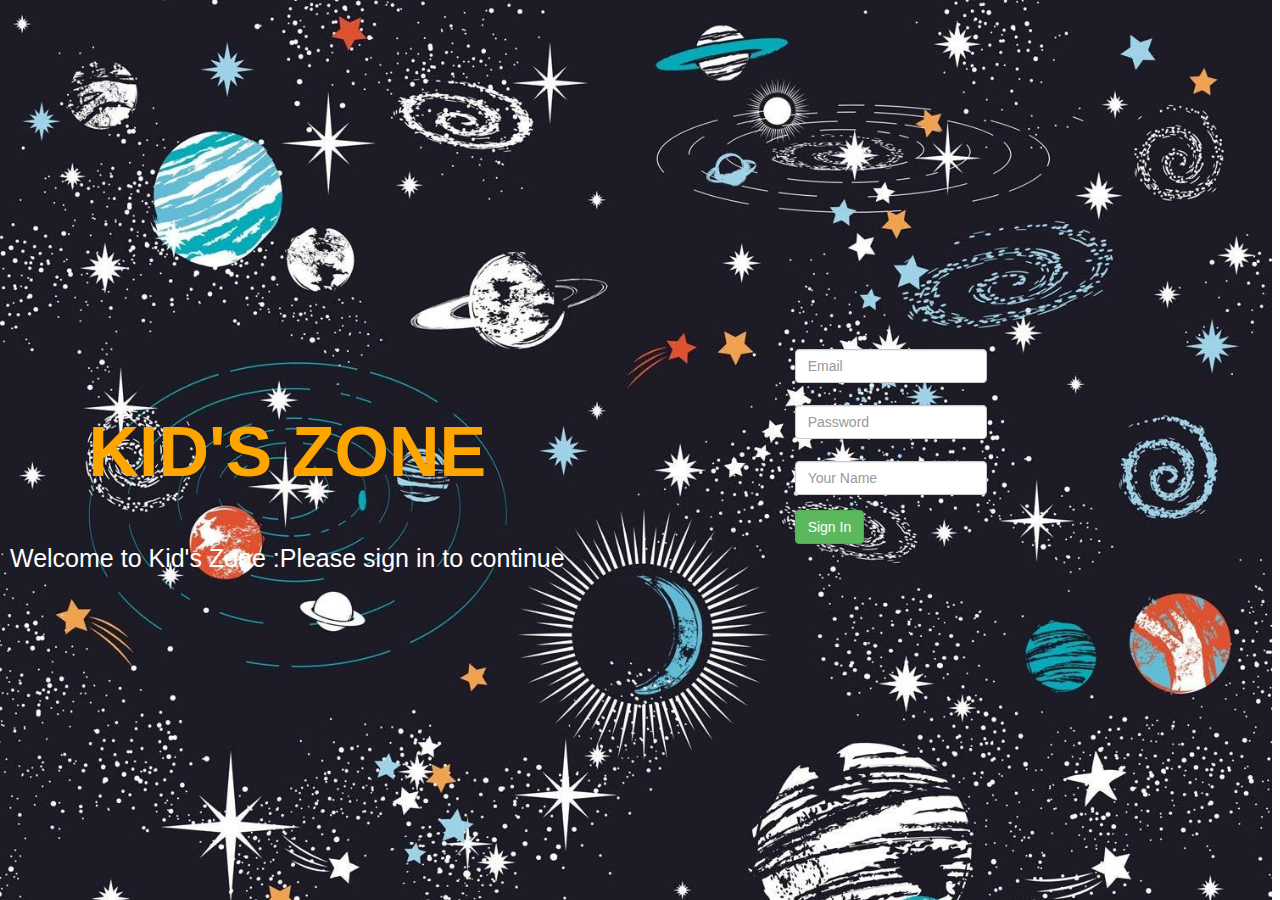
<file: index.html>
<!DOCTYPE html>
<html lang="en">
<head>
    <meta charset="UTF-8">
    <meta http-equiv="X-UA-Compatible" content="IE=edge">
    <meta name="viewport" content="width=device-width, initial-scale=1.0">
    <title>SIGN UP</title>

    <link href="https://fonts.googleapis.com/css?family=Poppins:300,400,500,600,700,800,900" rel="stylesheet">
		
    <link rel="stylesheet" href="https://stackpath.bootstrapcdn.com/font-awesome/4.7.0/css/font-awesome.min.css">
    <link rel="stylesheet" href="./css/css/style.css ">
<!-- new ends -->

<link href="css/bootstrap.css" rel="stylesheet">

<!-- Custom styles for this template -->
<link href="#" rel="stylesheet">
<link rel="stylesheet" href="./css/elusive-webfont.css">
<link href="css/animate.css" rel="stylesheet">

<link href='http://fonts.googleapis.com/css?family=Open+Sans:300,400,700,300italic,400italic' rel='stylesheet' type='text/css'>

<script src="js/jquery.min.js"></script>
<script type="text/javascript" src="js/modernizr.custom.js"></script>


</head>
<body class="log">
    
              
  <div class="child">
    <h1>KID'S ZONE</h1>
    <p>
      Welcome to Kid's Zone :Please sign in to continue
    </p>
  </div>



     <section class="lala">
    <form class="form-horizontal" role="form">
        <div class="form-group">
          <label for="inputEmail1" class="col-md-4 control-label"></label>
          <div class="col-md-10">
            <input type="email" class="form-control" id="inputEmail1" placeholder="Email">
          </div>
        </div>
        <div class="form-group">
            <label for="inputEmail1" class="col-md-4 control-label"></label>
            <div class="col-md-10">
              <input type="email" class="form-control" id="password" placeholder="Password">
            </div>
          </div>
        <div class="form-group">
          <label for="text1" class="col-md-4 control-label"></label>
          <div class="col-md-10">
            <input type="text" class="form-control" id="text1" placeholder="Your Name">
          </div>
        </div>
        <div class="form-group">
          <div class="col-md-10">
            <button type="submit" class="btn btn-success"><a href="login.html">Sign In</a></button>
          </div>
        </div>
     </form><!-- form -->
     </section>





      <!-- java -->
      <script type="text/javascript" src="js/bootstrap.js"></script>
      <script type="text/javascript" src="js/plugins.js"></script>
      <script type="text/javascript" src="js/init.js"></script>
  
    <script src="js/js/jquery.min.js"></script>
    <script src="js/js/popper.js"></script>
    <script src="js/js/bootstrap.min.js"></script>
    <script src="js/js/main.js"></script>
</body>
</html>
</file>
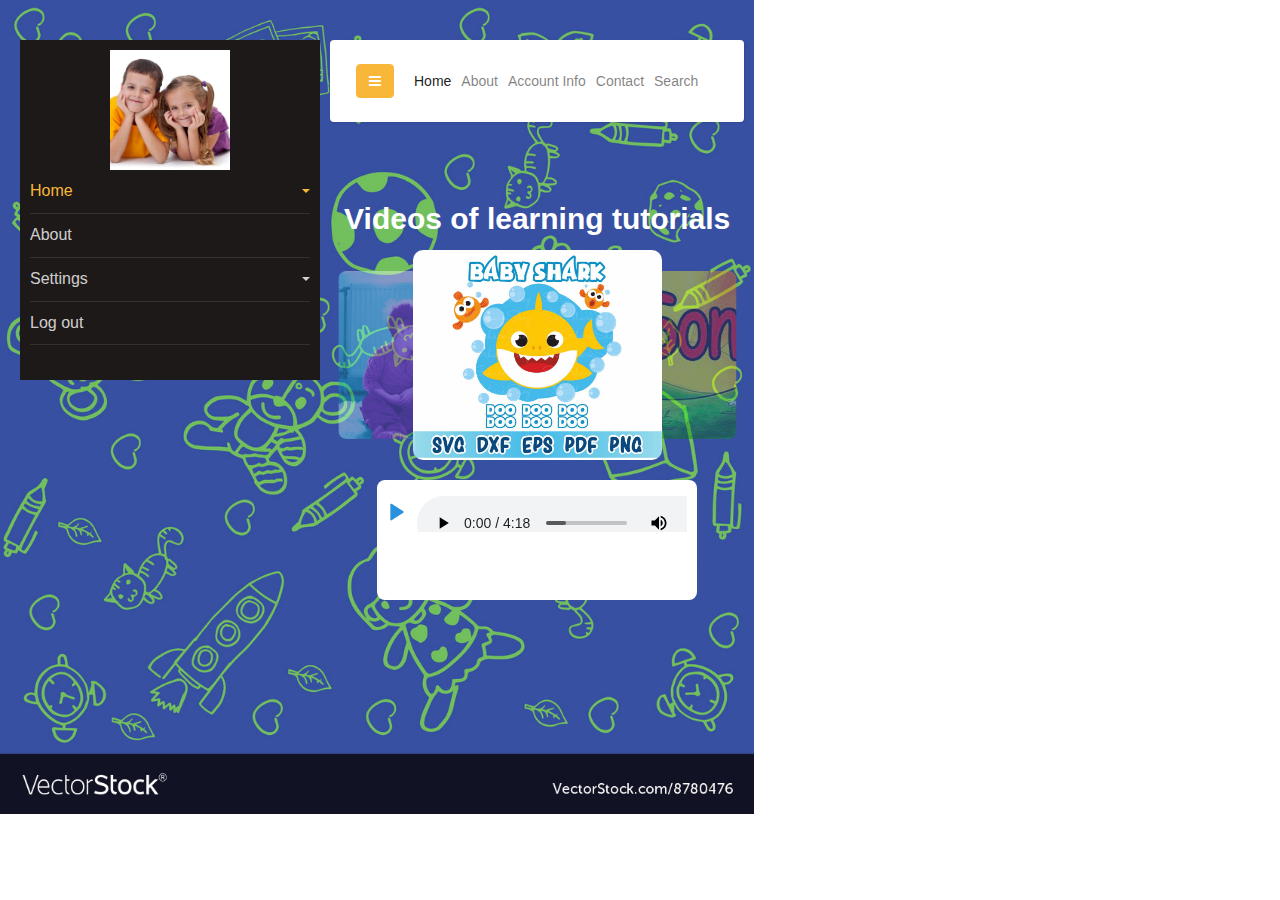
<file: entertainment.html>
<!DOCTYPE html>
<html lang="en">
<head>
    <meta charset="UTF-8">
    <meta http-equiv="X-UA-Compatible" content="IE=edge">
    <meta name="viewport" content="width=device-width, initial-scale=1.0">
    <title>LEARNING PAGE</title>
    <link href="https://fonts.googleapis.com/css?family=Poppins:300,400,500,600,700,800,900" rel="stylesheet">
		
    <link rel="stylesheet" href="https://stackpath.bootstrapcdn.com/font-awesome/4.7.0/css/font-awesome.min.css">
    <link rel="stylesheet" href="./css/css/style.css ">
<!-- new ends -->

<link href="css/bootstrap.css" rel="stylesheet">

<!-- Custom styles for this template -->
<link href="#" rel="stylesheet">
<link rel="stylesheet" href="./css/elusive-webfont.css">
<link href="css/animate.css" rel="stylesheet">

<link href='http://fonts.googleapis.com/css?family=Open+Sans:300,400,700,300italic,400italic' rel='stylesheet' type='text/css'>

<script src="js/jquery.min.js"></script>
<script type="text/javascript" src="js/modernizr.custom.js"></script>

</head>
<body class="contain">
    <div class="wrapper d-flex align-items-stretch">
        <nav id="sidebar">
            <div class="mt-15 p-4 pt-5">
              <a href="#" class="img logo rounded-circle mb-5" style="background-image: url(assets/images/nav.jpg);"></a>
        <ul class="list-unstyled components mb-5">
          <li class="active">
            <a href="#homeSubmenu" data-toggle="collapse" aria-expanded="false" class="dropdown-toggle">Home</a>
            <ul class="collapse list-unstyled" id="homeSubmenu">
            <li>
                <a href="learning.html">Learning materials</a>
            </li>
            <li>
                <a href="entertainment.html">Entertainment</a>
            </li>
            </ul>
          </li>
          <li>
              <a href="#">About</a>
          </li>
          <li>
          <a href="#pageSubmenu" data-toggle="collapse" aria-expanded="false" class="dropdown-toggle">Settings</a>
          <ul class="collapse list-unstyled" id="pageSubmenu">
            <li>
                <a href="#">Time allocation</a>
            </li>
            <li>
                <a href="#">Help</a>
            </li>
            <li>
                <a href="#">Contact us</a>
            </li>
          </ul>
          </li>
          <li>
          <a href="index.html">Log out</a>
          </li>
        </ul>
      </div>
    </nav>
    <div id="content" class="p-4 p-md-5">

        <nav class="navbar navbar-expand-lg navbar-light ">
          <div class="container-fluid">

            <button type="button" id="sidebarCollapse" class="btn btn-primary">
              <i class="fa fa-bars"></i>
              <span class="sr-only">Toggle Menu</span>
            </button>
            <button class="btn btn-dark d-inline-block d-lg-none ml-auto" type="button" data-toggle="collapse" data-target="#navbarSupportedContent"
             aria-controls="navbarSupportedContent" aria-expanded="false" aria-label="Toggle navigation">
                <i class="fa fa-bars"></i>
            </button>

            <div class="collapse navbar-collapse" id="navbarSupportedContent">
              <ul class="nav navbar-nav ml-auto">
                <li class="nav-item active">
                    <a class="nav-link" href="index.html">Home</a>
                </li>
                <li class="nav-item">
                    <a class="nav-link" href="#">About</a>
                </li>
                <li class="nav-item">
                    <a class="nav-link" href="#">Account Info</a>
                </li>
                <li class="nav-item">
                    <a class="nav-link" href="tel:+254734212345">Contact</a>
                </li>
                <li class="nav-item">
                  <a class="nav-link" href="https://youtubekids.com" target="_blank">Search</a>
              </li>
              </ul>
            </div>
          </div>
        </nav>




        <!-- audio section -->
               <section class="me">
        <div class="h2">Videos of learning tutorials</div>
            <center><div class="border"></div></center>
            </section>
            
            
            
                <div class="hallow">
                    <input type="radio" name="slider" id="item-1" checked>
                    <input type="radio" name="slider" id="item-2">
                    <input type="radio" name="slider" id="item-3">
                  <div class="cards">
                    <label class="card" for="item-1" id="song-1">
                      <img src="assets/images/shark.png" alt="song">
                    </label>
                    <label class="card" for="item-2" id="song-2">
                      <img src="assets/images/ABC.jpg" alt="song">
                    </label>
                    <label class="card" for="item-3" id="song-3">
                      <img src="assets/images/kidoooo.jpg" alt="song">
                    </label>
                  </div>
                  <div class="player">
                    <div class="upper-part">
                      <div class="play-icon">
                        <svg width="20" height="20" fill="#2992dc" stroke="#2992dc" stroke-linecap="round" stroke-linejoin="round" stroke-width="2" class="feather feather-play" viewBox="0 0 24 24">
                          <defs/>
                          <path d="M5 3l14 9-14 9V3z"/>
                        </svg>
                      </div>
                      <div class="info-area" id="test">
                        <label class="song-info" id="song-info-1">
                            <audio controls>
                                <source src="assets/images/baby_shark_original_extended_mp3_32871.mp3" type="audio/ogg">
                              <source src="horse.mp3" type="audio/mpeg">
                                    Your browser does not support the audio element.
                                 </audio>
                          <div class="title">Baby shark
                          </div>
                          <div class="sub-line">
                            <div class="subtitle">Original</div>

                            <div class="time">
                               4.15
                            </div>
                          </div>
                        </label>
                        <label class="song-info" id="song-info-2">
                          <div class="title">Words Remain</div>
                          <div class="sub-line">
                            <div class="subtitle">Moderator</div>
                            <div class="time">4.05</div>
                          </div>
                        </label>
                        <label class="song-info" id="song-info-3">
                          <div class="title">Falling Out</div>
                          <div class="sub-line">
                            <div class="subtitle">Otzeki</div>
                            <div class="time">4.05</div>
                          </div>
                        </label>
                      </div>
                    </div>
                    <div class="progress-bar">
                      <span class="progress"></span>
                    </div>
                  </div>
                </div>
                
                    





      <!-- java -->
      <script type="text/javascript" src="js/bootstrap.js"></script>
      <script type="text/javascript" src="js/plugins.js"></script>
      <script type="text/javascript" src="js/init.js"></script>
  
    <script src="js/js/jquery.min.js"></script>
    <script src="js/js/popper.js"></script>
    <script src="js/js/bootstrap.min.js"></script>
    <script src="js/js/main.js"></script>
</body>
</html>
</file>
<file: css/css/style.css>
.contain{
  background-image: url(../../assets/images/background.jpg);
  background-repeat: no-repeat;
  background-size: cover;
}
#content{
  margin-top: 10px;
}

.container-fluid {
  width: 100%;
  padding-right: 15px;
  margin-right: auto;
  margin-left: auto; }

  
  
  .dropdown-toggle {
    white-space: nowrap; }
    .dropdown-toggle::after {
      display: inline-block;
      margin-left: 0.255em;
      vertical-align: 0.255em;
      content: "";
      border-top: 0.3em solid;
      border-right: 0.3em solid transparent;
      border-bottom: 0;
      border-left: 0.3em solid transparent; }
    



    .nav {
      display: -webkit-box;
      display: -ms-flexbox;
      display: flex;
      -ms-flex-wrap: wrap;
      flex-wrap: wrap;
      padding-left: 0;
      margin-bottom: 0;
      list-style: none; }
    
    .nav-link {
      display: block;
      padding: 0.5rem 1rem; }
      .nav-link:hover, .nav-link:focus {
        text-decoration: none; }
      .nav-link.disabled {
        color: #6c757d;
        pointer-events: none;
        cursor: default; }
    
    .nav-tabs {
      border-bottom: 1px solid #dee2e6; }
      .nav-tabs .nav-item {
        margin-bottom: -1px; }
      .nav-tabs .nav-link {
        border: 1px solid transparent;
        border-top-left-radius: 0.25rem;
        border-top-right-radius: 0.25rem; }
        .nav-tabs .nav-link:hover, .nav-tabs .nav-link:focus {
          border-color: #e9ecef #e9ecef #dee2e6; }
        .nav-tabs .nav-link.disabled {
          color: #6c757d;
          background-color: transparent;
          border-color: transparent; }
      .nav-tabs .nav-link.active,
      .nav-tabs .nav-item.show .nav-link {
        color: #495057;
        background-color: #fff;
        border-color: #dee2e6 #dee2e6 #fff; }
      .nav-tabs .dropdown-menu {
        margin-top: -1px;
        border-top-left-radius: 0;
        border-top-right-radius: 0; }
    
    .nav-pills .nav-link {
      border-radius: 0.25rem; }
    
    .nav-pills .nav-link.active,
    .nav-pills .show > .nav-link {
      color: #fff;
      background-color: #007bff; }
    
    .nav-fill .nav-item {
      -webkit-box-flex: 1;
      -ms-flex: 1 1 auto;
      flex: 1 1 auto;
      text-align: center; }
    
    .nav-justified .nav-item {
      -ms-flex-preferred-size: 0;
      flex-basis: 0;
      -webkit-box-flex: 1;
      -ms-flex-positive: 1;
      flex-grow: 1;
      text-align: center; }
    
    .tab-content > .tab-pane {
      display: none; }
    
    .tab-content > .active {
      display: block; }
    
    .navbar {
      position: relative;
      display: -webkit-box;
      display: -ms-flexbox;
      display: flex;
      -ms-flex-wrap: wrap;
      flex-wrap: wrap;
      -webkit-box-align: center;
      -ms-flex-align: center;
      align-items: center;
      -webkit-box-pack: justify;
      -ms-flex-pack: justify;
      justify-content: space-between;
      padding: 0.5rem 1rem; }
      .navbar > .container,
      .navbar > .container-fluid {
        display: -webkit-box;
        display: -ms-flexbox;
        display: flex;
        -ms-flex-wrap: wrap;
        flex-wrap: wrap;
        -webkit-box-align: center;
        -ms-flex-align: center;
        align-items: center;
        -webkit-box-pack: justify;
        -ms-flex-pack: justify;
        justify-content: space-between; }
    
    .navbar-brand {
      display: inline-block;
      padding-top: 0.3125rem;
      padding-bottom: 0.3125rem;
      margin-right: 1rem;
      font-size: 1.25rem;
      line-height: inherit;
      white-space: nowrap; }
      .navbar-brand:hover, .navbar-brand:focus {
        text-decoration: none; }
    
    .navbar-nav {
      display: -webkit-box;
      display: -ms-flexbox;
      display: flex;
      -webkit-box-orient: vertical;
      -webkit-box-direction: normal;
      -ms-flex-direction: column;
      flex-direction: column;
      padding-left: 0;
      margin-bottom: 0;
      list-style: none; }
      .navbar-nav .nav-link {
        padding-right: 0;
        padding-left: 0; }
      .navbar-nav .dropdown-menu {
        position: static;
        float: none; }
    
    .navbar-text {
      display: inline-block;
      padding-top: 0.5rem;
      padding-bottom: 0.5rem; }
    
    .navbar-collapse {
      -ms-flex-preferred-size: 100%;
      flex-basis: 100%;
      -webkit-box-flex: 1;
      -ms-flex-positive: 1;
      flex-grow: 1;
      -webkit-box-align: center;
      -ms-flex-align: center;
      align-items: center; }
    
    .navbar-toggler {
      padding: 0.25rem 0.75rem;
      font-size: 1.25rem;
      line-height: 1;
      background-color: transparent;
      border: 1px solid transparent;
      border-radius: 0.25rem; }
      .navbar-toggler:hover, .navbar-toggler:focus {
        text-decoration: none; }
    
    .navbar-toggler-icon {
      display: inline-block;
      width: 1.5em;
      height: 1.5em;
      vertical-align: middle;
      content: "";
      background: no-repeat center center;
      background-size: 100% 100%; }
    
    @media (max-width: 575.98px) {
      .navbar-expand-sm > .container,
      .navbar-expand-sm > .container-fluid {
        padding-right: 0;
        padding-left: 0; } }
    
    @media (min-width: 576px) {
      .navbar-expand-sm {
        -webkit-box-orient: horizontal;
        -webkit-box-direction: normal;
        -ms-flex-flow: row nowrap;
        flex-flow: row nowrap;
        -webkit-box-pack: start;
        -ms-flex-pack: start;
        justify-content: flex-start; }
        .navbar-expand-sm .navbar-nav {
          -webkit-box-orient: horizontal;
          -webkit-box-direction: normal;
          -ms-flex-direction: row;
          flex-direction: row; }
          .navbar-expand-sm .navbar-nav .dropdown-menu {
            position: absolute; }
          .navbar-expand-sm .navbar-nav .nav-link {
            padding-right: 0.5rem;
            padding-left: 0.5rem; }
        .navbar-expand-sm > .container,
        .navbar-expand-sm > .container-fluid {
          -ms-flex-wrap: nowrap;
          flex-wrap: nowrap; }
        .navbar-expand-sm .navbar-collapse {
          display: -webkit-box !important;
          display: -ms-flexbox !important;
          display: flex !important;
          -ms-flex-preferred-size: auto;
          flex-basis: auto; }
        .navbar-expand-sm .navbar-toggler {
          display: none; } }
    
    @media (max-width: 767.98px) {
      .navbar-expand-md > .container,
      .navbar-expand-md > .container-fluid {
        padding-right: 0;
        padding-left: 0; } }
    
    @media (min-width: 768px) {
      .navbar-expand-md {
        -webkit-box-orient: horizontal;
        -webkit-box-direction: normal;
        -ms-flex-flow: row nowrap;
        flex-flow: row nowrap;
        -webkit-box-pack: start;
        -ms-flex-pack: start;
        justify-content: flex-start; }
        .navbar-expand-md .navbar-nav {
          -webkit-box-orient: horizontal;
          -webkit-box-direction: normal;
          -ms-flex-direction: row;
          flex-direction: row; }
          .navbar-expand-md .navbar-nav .dropdown-menu {
            position: absolute; }
          .navbar-expand-md .navbar-nav .nav-link {
            padding-right: 0.5rem;
            padding-left: 0.5rem; }
        .navbar-expand-md > .container,
        .navbar-expand-md > .container-fluid {
          -ms-flex-wrap: nowrap;
          flex-wrap: nowrap; }
        .navbar-expand-md .navbar-collapse {
          display: -webkit-box !important;
          display: -ms-flexbox !important;
          display: flex !important;
          -ms-flex-preferred-size: auto;
          flex-basis: auto; }
        .navbar-expand-md .navbar-toggler {
          display: none; } }
    
    @media (max-width: 991.98px) {
      .navbar-expand-lg > .container,
      .navbar-expand-lg > .container-fluid {
        padding-right: 0;
        padding-left: 0; } }
    
    @media (min-width: 992px) {
      .navbar-expand-lg {
        -webkit-box-orient: horizontal;
        -webkit-box-direction: normal;
        -ms-flex-flow: row nowrap;
        flex-flow: row nowrap;
        -webkit-box-pack: start;
        -ms-flex-pack: start;
        justify-content: flex-start; }
        .navbar-expand-lg .navbar-nav {
          -webkit-box-orient: horizontal;
          -webkit-box-direction: normal;
          -ms-flex-direction: row;
          flex-direction: row; }
          .navbar-expand-lg .navbar-nav .dropdown-menu {
            position: absolute; }
          .navbar-expand-lg .navbar-nav .nav-link {
            padding-right: 0.5rem;
            padding-left: 0.5rem; }
        .navbar-expand-lg > .container,
        .navbar-expand-lg > .container-fluid {
          -ms-flex-wrap: nowrap;
          flex-wrap: nowrap; }
        .navbar-expand-lg .navbar-collapse {
          display: -webkit-box !important;
          display: -ms-flexbox !important;
          display: flex !important;
          -ms-flex-preferred-size: auto;
          flex-basis: auto; }
        .navbar-expand-lg .navbar-toggler {
          display: none; } }
    
    @media (max-width: 1199.98px) {
      .navbar-expand-xl > .container,
      .navbar-expand-xl > .container-fluid {
        padding-right: 0;
        padding-left: 0; } }
    
    @media (min-width: 1200px) {
      .navbar-expand-xl {
        -webkit-box-orient: horizontal;
        -webkit-box-direction: normal;
        -ms-flex-flow: row nowrap;
        flex-flow: row nowrap;
        -webkit-box-pack: start;
        -ms-flex-pack: start;
        justify-content: flex-start; }
        .navbar-expand-xl .navbar-nav {
          -webkit-box-orient: horizontal;
          -webkit-box-direction: normal;
          -ms-flex-direction: row;
          flex-direction: row; }
          .navbar-expand-xl .navbar-nav .dropdown-menu {
            position: absolute; }
          .navbar-expand-xl .navbar-nav .nav-link {
            padding-right: 0.5rem;
            padding-left: 0.5rem; }
        .navbar-expand-xl > .container,
        .navbar-expand-xl > .container-fluid {
          -ms-flex-wrap: nowrap;
          flex-wrap: nowrap; }
        .navbar-expand-xl .navbar-collapse {
          display: -webkit-box !important;
          display: -ms-flexbox !important;
          display: flex !important;
          -ms-flex-preferred-size: auto;
          flex-basis: auto; }
        .navbar-expand-xl .navbar-toggler {
          display: none; } }
    
    .navbar-expand {
      -webkit-box-orient: horizontal;
      -webkit-box-direction: normal;
      -ms-flex-flow: row nowrap;
      flex-flow: row nowrap;
      -webkit-box-pack: start;
      -ms-flex-pack: start;
      justify-content: flex-start; }
      .navbar-expand > .container,
      .navbar-expand > .container-fluid {
        padding-right: 0;
        padding-left: 0; }
      .navbar-expand .navbar-nav {
        -webkit-box-orient: horizontal;
        -webkit-box-direction: normal;
        -ms-flex-direction: row;
        flex-direction: row; }
        .navbar-expand .navbar-nav .dropdown-menu {
          position: absolute; }
        .navbar-expand .navbar-nav .nav-link {
          padding-right: 0.5rem;
          padding-left: 0.5rem; }
      .navbar-expand > .container,
      .navbar-expand > .container-fluid {
        -ms-flex-wrap: nowrap;
        flex-wrap: nowrap; }
      .navbar-expand .navbar-collapse {
        display: -webkit-box !important;
        display: -ms-flexbox !important;
        display: flex !important;
        -ms-flex-preferred-size: auto;
        flex-basis: auto; }
      .navbar-expand .navbar-toggler {
        display: none; }
    
    .navbar-light .navbar-brand {
      color: rgba(0, 0, 0, 0.9); }
      .navbar-light .navbar-brand:hover, .navbar-light .navbar-brand:focus {
        color: rgba(0, 0, 0, 0.9); }
    
    .navbar-light .navbar-nav .nav-link {
      color: rgba(0, 0, 0, 0.5); }
      .navbar-light .navbar-nav .nav-link:hover, .navbar-light .navbar-nav .nav-link:focus {
        color: rgba(0, 0, 0, 0.7); }
      .navbar-light .navbar-nav .nav-link.disabled {
        color: rgba(0, 0, 0, 0.3); }
    
    .navbar-light .navbar-nav .show > .nav-link,
    .navbar-light .navbar-nav .active > .nav-link,
    .navbar-light .navbar-nav .nav-link.show,
    .navbar-light .navbar-nav .nav-link.active {
      color: rgba(0, 0, 0, 0.9); }
    
    .navbar-light .navbar-toggler {
      color: rgba(0, 0, 0, 0.5);
      border-color: rgba(0, 0, 0, 0.1); }
    
    .navbar-light .navbar-toggler-icon {
      background-image: url("data:image/svg+xml,%3csvg viewBox='0 0 30 30' xmlns='http://www.w3.org/2000/svg'%3e%3cpath stroke='rgba(0, 0, 0, 0.5)' stroke-width='2' stroke-linecap='round' stroke-miterlimit='10' d='M4 7h22M4 15h22M4 23h22'/%3e%3c/svg%3e"); }
    
    .navbar-light .navbar-text {
      color: rgba(0, 0, 0, 0.5); }
      .navbar-light .navbar-text a {
        color: rgba(0, 0, 0, 0.9); }
        .navbar-light .navbar-text a:hover, .navbar-light .navbar-text a:focus {
          color: rgba(0, 0, 0, 0.9); }
    
    .navbar-dark .navbar-brand {
      color: #fff; }
      .navbar-dark .navbar-brand:hover, .navbar-dark .navbar-brand:focus {
        color: #fff; }
    
    .navbar-dark .navbar-nav .nav-link {
      color: rgba(255, 255, 255, 0.5); }
      .navbar-dark .navbar-nav .nav-link:hover, .navbar-dark .navbar-nav .nav-link:focus {
        color: rgba(255, 255, 255, 0.75); }
      .navbar-dark .navbar-nav .nav-link.disabled {
        color: rgba(255, 255, 255, 0.25); }
    
    .navbar-dark .navbar-nav .show > .nav-link,
    .navbar-dark .navbar-nav .active > .nav-link,
    .navbar-dark .navbar-nav .nav-link.show,
    .navbar-dark .navbar-nav .nav-link.active {
      color: #fff; }
 
        .d-none {
          display: none !important; }
        
        .d-inline {
          display: inline !important; }
        
        .d-inline-block {
          display: inline-block !important; }
        
        .d-block {
          display: block !important; }
        
        .d-table {
          display: table !important; }
        
        .d-table-row {
          display: table-row !important; }
        
        .d-table-cell {
          display: table-cell !important; }
        
        .d-flex {
          display: -webkit-box !important;
          display: -ms-flexbox !important;
          display: flex !important; }
        
        .d-inline-flex {
          display: -webkit-inline-box !important;
          display: -ms-inline-flexbox !important;
          display: inline-flex !important; }
        
        @media (min-width: 576px) {
          .d-sm-none {
            display: none !important; }
          .d-sm-inline {
            display: inline !important; }
          .d-sm-inline-block {
            display: inline-block !important; }
          .d-sm-block {
            display: block !important; }
          .d-sm-table {
            display: table !important; }
          .d-sm-table-row {
            display: table-row !important; }
          .d-sm-table-cell {
            display: table-cell !important; }
          .d-sm-flex {
            display: -webkit-box !important;
            display: -ms-flexbox !important;
            display: flex !important; }
          .d-sm-inline-flex {
            display: -webkit-inline-box !important;
            display: -ms-inline-flexbox !important;
            display: inline-flex !important; } }
        
        @media (min-width: 768px) {
          .d-md-none {
            display: none !important; }
          .d-md-inline {
            display: inline !important; }
          .d-md-inline-block {
            display: inline-block !important; }
          .d-md-block {
            display: block !important; }
          .d-md-table {
            display: table !important; }
          .d-md-table-row {
            display: table-row !important; }
          .d-md-table-cell {
            display: table-cell !important; }
          .d-md-flex {
            display: -webkit-box !important;
            display: -ms-flexbox !important;
            display: flex !important; }
          .d-md-inline-flex {
            display: -webkit-inline-box !important;
            display: -ms-inline-flexbox !important;
            display: inline-flex !important; } }
        
        @media (min-width: 992px) {
          .d-lg-none {
            display: none !important; }
          .d-lg-inline {
            display: inline !important; }
          .d-lg-inline-block {
            display: inline-block !important; }
          .d-lg-block {
            display: block !important; }
          .d-lg-table {
            display: table !important; }
          .d-lg-table-row {
            display: table-row !important; }
          .d-lg-table-cell {
            display: table-cell !important; }
          .d-lg-flex {
            display: -webkit-box !important;
            display: -ms-flexbox !important;
            display: flex !important; }
          .d-lg-inline-flex {
            display: -webkit-inline-box !important;
            display: -ms-inline-flexbox !important;
            display: inline-flex !important; } }
        
        @media (min-width: 1200px) {
          .d-xl-none {
            display: none !important; }
          .d-xl-inline {
            display: inline !important; }
          .d-xl-inline-block {
            display: inline-block !important; }
          .d-xl-block {
            display: block !important; }
          .d-xl-table {
            display: table !important; }
          .d-xl-table-row {
            display: table-row !important; }
          .d-xl-table-cell {
            display: table-cell !important; }
          .d-xl-flex {
            display: -webkit-box !important;
            display: -ms-flexbox !important;
            display: flex !important; }
          .d-xl-inline-flex {
            display: -webkit-inline-box !important;
            display: -ms-inline-flexbox !important;
            display: inline-flex !important; } }
        
        @media print {
          .d-print-none {
            display: none !important; }
          .d-print-inline {
            display: inline !important; }
          .d-print-inline-block {
            display: inline-block !important; }
          .d-print-block {
            display: block !important; }
          .d-print-table {
            display: table !important; }
          .d-print-table-row {
            display: table-row !important; }
          .d-print-table-cell {
            display: table-cell !important; }
          .d-print-flex {
            display: -webkit-box !important;
            display: -ms-flexbox !important;
            display: flex !important; }
          .d-print-inline-flex {
            display: -webkit-inline-box !important;
            display: -ms-inline-flexbox !important;
            display: inline-flex !important; } }

body {
  font-family: "Poppins", Arial, sans-serif;
  font-size: 14px;
  line-height: 1.8;
  font-weight: normal;
  background: #fafafa;
  color: gray; }
    a {
      -webkit-transition: .3s all ease;
      -o-transition: .3s all ease;
      transition: .3s all ease;
      color: #f8b739; }
      a:hover, a:focus {
        text-decoration: none !important;
        outline: none !important;
        -webkit-box-shadow: none;
        box-shadow: none; }
    
    button {
      -webkit-transition: .3s all ease;
      -o-transition: .3s all ease;
      transition: .3s all ease; }
      button:hover, button:focus {
        text-decoration: none !important;
        outline: none !important;
        -webkit-box-shadow: none !important;
        box-shadow: none !important; }
    
   
    .ftco-section {
      padding: 7em 0; }
    
    .ftco-no-pt {
      padding-top: 0; }
    
    .ftco-no-pb {
      padding-bottom: 0; }
    
    .heading-section {
      font-size: 28px;
      color: #000; }
      .heading-section small {
        font-size: 18px; }
    
        .img {
          background-size: cover;
          background-repeat: no-repeat;
          background-position: center center; }
        
    .navbar {
      padding: 15px 10px;
      background: #fff;
      border: none;
      border-radius: 0;
      margin-bottom: 40px;
      -webkit-box-shadow: 1px 1px 3px rgba(0, 0, 0, 0.1);
      box-shadow: 1px 1px 3px rgba(0, 0, 0, 0.1); }
    
    .navbar-btn {
      -webkit-box-shadow: none;
      box-shadow: none;
      outline: none !important;
      border: none; }
    
    .line {
      width: 100%;
      height: 1px;
      border-bottom: 1px dashed #ddd;
      margin: 40px 0; }
    
      #sidebar{
        padding: 10px;
        margin: 10px;
      }
    
      #sidebar {
        min-width: 300px;
        max-width: 300px;
        background: #1d1919;
        color: #fff;
        -webkit-transition: all 0.3s;
        -o-transition: all 0.3s;
        transition: all 0.3s; }
        #sidebar.active {
          margin-left: -300px; }
        #sidebar .logo {
          display: block;
          width: 120px;
          height: 120px;
          margin: 0 auto; }
          #sidebar .logo span {
            display: block; }
        #sidebar ul.components {
          padding: 0; }
        #sidebar ul li {
          font-size: 16px; }
          #sidebar ul li > ul {
            margin-left: 10px; }
            #sidebar ul li > ul li {
              font-size: 14px; }
          #sidebar ul li a {
            padding: 10px 0;
            display: block;
            color: rgba(255, 255, 255, 0.8);
            border-bottom: 1px solid rgba(255, 255, 255, 0.1); }
            #sidebar ul li a:hover {
              color: #f8b739; }
          #sidebar ul li.active > a {
            background: transparent;
            color: #f8b739; }
        @media (max-width: 991.98px) {
          #sidebar {
            margin-left: -300px; }
            #sidebar.active {
              margin-left: 0; } }
      
      a[data-toggle="collapse"] {
        position: relative; }
      
      .dropdown-toggle::after {
        display: block;
        position: absolute;
        top: 50%;
        right: 0;
        -webkit-transform: translateY(-50%);
        -ms-transform: translateY(-50%);
        transform: translateY(-50%); }
      
      @media (max-width: 991.98px) {
        #sidebarCollapse span {
          display: none; } }
          
html, body{
   margin: 0;
   padding: 0;
   width: max-content;
   height: max-content;
   
   
}
          
     
        
.btn.btn-primary {
  background: #f8b739;
  border-color: #f8b739; }
  .btn.btn-primary:hover, .btn.btn-primary:focus {
    background: #f8b739 !important;
    border-color: #f8b739 !important; }
   
.more a{
  color:white;
}

.me .h2{
  color: white !important;
  text-align: center;
  margin-top: 80px;
  font-size: 30px !important;
  font-weight: bold;
}
.me .border{
  color:black !important;
  width: 55px;
  height: 5px;
}
.me img{
  height: 20vh;
  width: 150px;
}
.container{
    margin-top: 12px;
    text-align: start;
}
.container a{
  color: white;
  padding: 30px;
  text-align: start;
}
.log{
  background-image: url(../../assets/images/log.jpg);
  background-size: cover;
  background-repeat: no-repeat;
  height: 100vh;
}
.lala{
  margin: 230px;
}
.btn a{
  color: white;
}

.child h1{
  font-family: 'Lucida Sans', 'Lucida Sans Regular',
   'Lucida Grande', 'Lucida Sans Unicode', Geneva, Verdana, sans-serif;
   text-align: center;
   margin: 50px;
   color: orange;
   font-weight: bolder;
   font-size: 70px;
   padding-top: 50px;
   
}
.child p{
  color: white;
  font-size: 25px;
  text-align: center;
}
.lab{
  margin-top: 10px;
}

/* /////////audio///////// */
@import url("https://fonts.googleapis.com/css?family=DM+Sans:400,500,700&display=swap");

* {
  box-sizing: border-box;
}

body {
  display: flex;
  align-items: center;
  justify-content: center;
  padding: 30px 10px;
  font-family: 'DM Sans', sans-serif;
  transition: background .4s ease-in;
  background-color: #c394f8;
  
  
}

input[type=radio] {
  display: none;
}

.card {
  position: absolute;
  width: 60%;
  height: 100%;
  left: 0;
  right: 0;
  margin: auto;
  transition: transform .4s ease;
  cursor: pointer;
}

.hallow {
  width: 100%;
  max-width: 800px;
  max-height: 600px;
  height: 100%;
  transform-style: preserve-3d;
  display: flex;
  justify-content: center;
  flex-direction: column;
  align-items: center;
}

.cards {
  position: relative;
  width: 100%;
  height: 100%;
  margin-bottom: 20px;
}

img {
  width: 100%;
  height: 100%;
  border-radius: 10px;
  object-fit: cover;
}

#item-1:checked ~ .cards #song-3, #item-2:checked ~ .cards #song-1, #item-3:checked ~ .cards #song-2 {
  transform: translatex(-40%) scale(.8);
  opacity: .4;
  z-index: 0;
}

#item-1:checked ~ .cards #song-2, #item-2:checked ~ .cards #song-3, #item-3:checked ~ .cards #song-1 {
  transform: translatex(40%) scale(.8);
  opacity: .4;
  z-index: 0;
}

#item-1:checked ~ .cards #song-1, #item-2:checked ~ .cards #song-2, #item-3:checked ~ .cards #song-3 {
  transform: translatex(0) scale(1);
  opacity: 1;
  z-index: 1;
  
  
}

.player {
  background-color: #fff;
  border-radius: 8px;
  min-width: 320px;
  padding: 16px 10px;
}

.upper-part {
  position: relative;
  display: flex;
  align-items: center;
  margin-bottom: 12px;
  height: 36px;
  overflow: hidden;
}

.play-icon{ margin-right: 10px; }

.song-info {
  width: calc(100% - 32px);
  display: block;                  
  

}

.song-info .title {
  color: #403d40;
  font-size: 14px;
  line-height: 24px;
}

.sub-line {
  display: flex;
  justify-content: space-between;
  width: 100%;
}

.subtitle, .time {
  font-size: 12px;
  line-height: 16px;
  color: #c6c5c6;
}

.time {
  font-size: 12px;
  line-height: 16px;
  color: #a5a5a5;
  font-weight: 500;
  margin-left: auto;
}

.progress-bar {
  height: 3px;
  width: 100%;
  background-color: #e9efff;
  border-radius: 2px;
  overflow: hidden;
}

.progress {
  display: block;
  position: relative;
  width: 60%;
  height: 100%;
  background-color: #2992dc;
  border-radius: 6px;
}

.info-area {
  width: 100%;
  position: absolute;
  top: 0;
  left: 30px;
  transition: transform .4s ease-in;
}

#item-2:checked ~ .player #test {
  transform: translateY(0);
}

#item-2:checked ~ .player #test  {
  transform: translateY(-40px);
}

#item-3:checked ~ .player #test  {
  transform: translateY(-80px);
}
/* /////////audio ends//// */
</file>
<file: css/elusive-webfont.css>
@font-face {
	font-family: 'Elusive-Icons';
	src:url('../fonts/Elusive-Icons.eot');
	src:url('../fonts/Elusive-Icons.eot?#iefix') format('embedded-opentype'),
		url('../fonts/Elusive-Icons.ttf') format('truetype'),
		url('../fonts/Elusive-Icons.woff') format('woff'),
		url('../fonts/Elusive-Icons.svg#Elusive-Icons') format('svg');
	font-weight: normal;
	font-style: normal;
}

[class*="el-icon-"] {
	font-family: 'Elusive-Icons';
	speak: none;
	font-style: normal;
	font-weight: normal;
	font-variant: normal;
	text-transform: none;
	line-height: 1;

	/* Better Font Rendering =========== */
	-webkit-font-smoothing: antialiased;
	-moz-osx-font-smoothing: grayscale;
}

.el-icon-zoom-out:before {
	content: "\e600";
}
.el-icon-zoom-in:before {
	content: "\e601";
}
.el-icon-youtube:before {
	content: "\e602";
}
.el-icon-wrench-alt:before {
	content: "\e603";
}
.el-icon-wrench:before {
	content: "\e604";
}
.el-icon-wordpress:before {
	content: "\e605";
}
.el-icon-wheelchair:before {
	content: "\e606";
}
.el-icon-website-alt:before {
	content: "\e607";
}
.el-icon-website:before {
	content: "\e608";
}
.el-icon-warning-sign:before {
	content: "\e609";
}
.el-icon-w3c:before {
	content: "\e60a";
}
.el-icon-volume-up:before {
	content: "\e60b";
}
.el-icon-volume-off:before {
	content: "\e60c";
}
.el-icon-volume-down:before {
	content: "\e60d";
}
.el-icon-vkontakte:before {
	content: "\e60e";
}
.el-icon-vimeo:before {
	content: "\e60f";
}
.el-icon-view-mode:before {
	content: "\e610";
}
.el-icon-video-chat:before {
	content: "\e611";
}
.el-icon-video-alt:before {
	content: "\e612";
}
.el-icon-video:before {
	content: "\e613";
}
.el-icon-viadeo:before {
	content: "\e614";
}
.el-icon-user:before {
	content: "\e615";
}
.el-icon-usd:before {
	content: "\e616";
}
.el-icon-upload:before {
	content: "\e617";
}
.el-icon-unlock-alt:before {
	content: "\e618";
}
.el-icon-unlock:before {
	content: "\e619";
}
.el-icon-universal-access:before {
	content: "\e61a";
}
.el-icon-twitter:before {
	content: "\e61b";
}
.el-icon-tumblr:before {
	content: "\e61c";
}
.el-icon-trash-alt:before {
	content: "\e61d";
}
.el-icon-trash:before {
	content: "\e61e";
}
.el-icon-torso:before {
	content: "\e61f";
}
.el-icon-tint:before {
	content: "\e620";
}
.el-icon-time-alt:before {
	content: "\e621";
}
.el-icon-time:before {
	content: "\e622";
}
.el-icon-thumbs-up:before {
	content: "\e623";
}
.el-icon-thumbs-down:before {
	content: "\e624";
}
.el-icon-th-list:before {
	content: "\e625";
}
.el-icon-th-large:before {
	content: "\e626";
}
.el-icon-th:before {
	content: "\e627";
}
.el-icon-text-width:before {
	content: "\e628";
}
.el-icon-text-height:before {
	content: "\e629";
}
.el-icon-tasks:before {
	content: "\e62a";
}
.el-icon-tags:before {
	content: "\e62b";
}
.el-icon-tag:before {
	content: "\e62c";
}
.el-icon-stumbleupon:before {
	content: "\e62d";
}
.el-icon-stop-alt:before {
	content: "\e62e";
}
.el-icon-stop:before {
	content: "\e62f";
}
.el-icon-step-forward:before {
	content: "\e630";
}
.el-icon-step-backward:before {
	content: "\e631";
}
.el-icon-star-empty:before {
	content: "\e632";
}
.el-icon-star-alt:before {
	content: "\e633";
}
.el-icon-star:before {
	content: "\e634";
}
.el-icon-stackoverflow:before {
	content: "\e635";
}
.el-icon-spotify:before {
	content: "\e636";
}
.el-icon-speaker:before {
	content: "\e637";
}
.el-icon-soundcloud:before {
	content: "\e638";
}
.el-icon-smiley-alt:before {
	content: "\e639";
}
.el-icon-smiley:before {
	content: "\e63a";
}
.el-icon-slideshare:before {
	content: "\e63b";
}
.el-icon-skype:before {
	content: "\e63c";
}
.el-icon-signal:before {
	content: "\e63d";
}
.el-icon-shopping-cart-sign:before {
	content: "\e63e";
}
.el-icon-shopping-cart:before {
	content: "\e63f";
}
.el-icon-share-alt:before {
	content: "\e640";
}
.el-icon-share:before {
	content: "\e641";
}
.el-icon-search-alt:before {
	content: "\e642";
}
.el-icon-search:before {
	content: "\e643";
}
.el-icon-screenshot:before {
	content: "\e644";
}
.el-icon-screen-alt:before {
	content: "\e645";
}
.el-icon-screen:before {
	content: "\e646";
}
.el-icon-scissors:before {
	content: "\e647";
}
.el-icon-rss:before {
	content: "\e648";
}
.el-icon-road:before {
	content: "\e649";
}
.el-icon-reverse-alt:before {
	content: "\e64a";
}
.el-icon-retweet:before {
	content: "\e64b";
}
.el-icon-return-key:before {
	content: "\e64c";
}
.el-icon-resize-vertical:before {
	content: "\e64d";
}
.el-icon-resize-small:before {
	content: "\e64e";
}
.el-icon-resize-horizontal:before {
	content: "\e64f";
}
.el-icon-resize-full:before {
	content: "\e650";
}
.el-icon-repeat-alt:before {
	content: "\e651";
}
.el-icon-repeat:before {
	content: "\e652";
}
.el-icon-remove-sign:before {
	content: "\e653";
}
.el-icon-remove-circle:before {
	content: "\e654";
}
.el-icon-remove:before {
	content: "\e655";
}
.el-icon-refresh:before {
	content: "\e656";
}
.el-icon-reddit:before {
	content: "\e657";
}
.el-icon-record:before {
	content: "\e658";
}
.el-icon-random:before {
	content: "\e659";
}
.el-icon-quotes-alt:before {
	content: "\e65a";
}
.el-icon-quotes:before {
	content: "\e65b";
}
.el-icon-question-sign:before {
	content: "\e65c";
}
.el-icon-question:before {
	content: "\e65d";
}
.el-icon-qrcode:before {
	content: "\e65e";
}
.el-icon-puzzle:before {
	content: "\e65f";
}
.el-icon-print:before {
	content: "\e660";
}
.el-icon-podcast:before {
	content: "\e661";
}
.el-icon-plus-sign:before {
	content: "\e662";
}
.el-icon-plus:before {
	content: "\e663";
}
.el-icon-play-circle:before {
	content: "\e664";
}
.el-icon-play-alt:before {
	content: "\e665";
}
.el-icon-play:before {
	content: "\e666";
}
.el-icon-plane:before {
	content: "\e667";
}
.el-icon-pinterest:before {
	content: "\e668";
}
.el-icon-picture:before {
	content: "\e669";
}
.el-icon-picasa:before {
	content: "\e66a";
}
.el-icon-photo-alt:before {
	content: "\e66b";
}
.el-icon-photo:before {
	content: "\e66c";
}
.el-icon-phone-alt:before {
	content: "\e66d";
}
.el-icon-phone:before {
	content: "\e66e";
}
.el-icon-person:before {
	content: "\e66f";
}
.el-icon-pencil-alt:before {
	content: "\e670";
}
.el-icon-pencil:before {
	content: "\e671";
}
.el-icon-pause-alt:before {
	content: "\e672";
}
.el-icon-pause:before {
	content: "\e673";
}
.el-icon-path:before {
	content: "\e674";
}
.el-icon-paper-clip-alt:before {
	content: "\e675";
}
.el-icon-paper-clip:before {
	content: "\e676";
}
.el-icon-opensource:before {
	content: "\e677";
}
.el-icon-ok-sign:before {
	content: "\e678";
}
.el-icon-ok-circle:before {
	content: "\e679";
}
.el-icon-ok:before {
	content: "\e67a";
}
.el-icon-off:before {
	content: "\e67b";
}
.el-icon-network:before {
	content: "\e67c";
}
.el-icon-myspace:before {
	content: "\e67d";
}
.el-icon-music:before {
	content: "\e67e";
}
.el-icon-move:before {
	content: "\e67f";
}
.el-icon-minus-sign:before {
	content: "\e680";
}
.el-icon-minus:before {
	content: "\e681";
}
.el-icon-mic-alt:before {
	content: "\e682";
}
.el-icon-mic:before {
	content: "\e683";
}
.el-icon-map-marker-alt:before {
	content: "\e684";
}
.el-icon-map-marker:before {
	content: "\e685";
}
.el-icon-male:before {
	content: "\e686";
}
.el-icon-magnet:before {
	content: "\e687";
}
.el-icon-magic:before {
	content: "\e688";
}
.el-icon-lock-alt:before {
	content: "\e689";
}
.el-icon-lock:before {
	content: "\e68a";
}
.el-icon-livejournal:before {
	content: "\e68b";
}
.el-icon-list-alt:before {
	content: "\e68c";
}
.el-icon-list:before {
	content: "\e68d";
}
.el-icon-linkedin:before {
	content: "\e68e";
}
.el-icon-link:before {
	content: "\e68f";
}
.el-icon-lines:before {
	content: "\e690";
}
.el-icon-leaf:before {
	content: "\e691";
}
.el-icon-lastfm:before {
	content: "\e692";
}
.el-icon-laptop-alt:before {
	content: "\e693";
}
.el-icon-laptop:before {
	content: "\e694";
}
.el-icon-key:before {
	content: "\e695";
}
.el-icon-italic:before {
	content: "\e696";
}
.el-icon-iphone-home:before {
	content: "\e697";
}
.el-icon-instagram:before {
	content: "\e698";
}
.el-icon-info-sign:before {
	content: "\e699";
}
.el-icon-indent-right:before {
	content: "\e69a";
}
.el-icon-indent-left:before {
	content: "\e69b";
}
.el-icon-inbox-box:before {
	content: "\e69c";
}
.el-icon-inbox-alt:before {
	content: "\e69d";
}
.el-icon-inbox:before {
	content: "\e69e";
}
.el-icon-idea-alt:before {
	content: "\e69f";
}
.el-icon-idea:before {
	content: "\e6a0";
}
.el-icon-hourglass:before {
	content: "\e6a1";
}
.el-icon-home-alt:before {
	content: "\e6a2";
}
.el-icon-home:before {
	content: "\e6a3";
}
.el-icon-heart-empty:before {
	content: "\e6a4";
}
.el-icon-heart-alt:before {
	content: "\e6a5";
}
.el-icon-heart:before {
	content: "\e6a6";
}
.el-icon-hearing-impaired:before {
	content: "\e6a7";
}
.el-icon-headphones:before {
	content: "\e6a8";
}
.el-icon-hdd:before {
	content: "\e6a9";
}
.el-icon-hand-up:before {
	content: "\e6aa";
}
.el-icon-hand-right:before {
	content: "\e6ab";
}
.el-icon-hand-left:before {
	content: "\e6ac";
}
.el-icon-hand-down:before {
	content: "\e6ad";
}
.el-icon-guidedog:before {
	content: "\e6ae";
}
.el-icon-group-alt:before {
	content: "\e6af";
}
.el-icon-group:before {
	content: "\e6b0";
}
.el-icon-graph-alt:before {
	content: "\e6b1";
}
.el-icon-graph:before {
	content: "\e6b2";
}
.el-icon-googleplus:before {
	content: "\e6b3";
}
.el-icon-globe-alt:before {
	content: "\e6b4";
}
.el-icon-globe:before {
	content: "\e6b5";
}
.el-icon-glasses:before {
	content: "\e6b6";
}
.el-icon-glass:before {
	content: "\e6b7";
}
.el-icon-github-text:before {
	content: "\e6b8";
}
.el-icon-github:before {
	content: "\e6b9";
}
.el-icon-gift:before {
	content: "\e6ba";
}
.el-icon-gbp:before {
	content: "\e6bb";
}
.el-icon-fullscreen:before {
	content: "\e6bc";
}
.el-icon-friendfeed-rect:before {
	content: "\e6bd";
}
.el-icon-friendfeed:before {
	content: "\e6be";
}
.el-icon-foursquare:before {
	content: "\e6bf";
}
.el-icon-forward-alt:before {
	content: "\e6c0";
}
.el-icon-forward:before {
	content: "\e6c1";
}
.el-icon-fork:before {
	content: "\e6c2";
}
.el-icon-fontsize:before {
	content: "\e6c3";
}
.el-icon-font:before {
	content: "\e6c4";
}
.el-icon-folder-sign:before {
	content: "\e6c5";
}
.el-icon-folder-open:before {
	content: "\e6c6";
}
.el-icon-folder-close:before {
	content: "\e6c7";
}
.el-icon-folder:before {
	content: "\e6c8";
}
.el-icon-flickr:before {
	content: "\e6c9";
}
.el-icon-flag-alt:before {
	content: "\e6ca";
}
.el-icon-flag:before {
	content: "\e6cb";
}
.el-icon-fire:before {
	content: "\e6cc";
}
.el-icon-filter:before {
	content: "\e6cd";
}
.el-icon-film:before {
	content: "\e6ce";
}
.el-icon-file-new-alt:before {
	content: "\e6cf";
}
.el-icon-file-new:before {
	content: "\e6d0";
}
.el-icon-file-edit-alt:before {
	content: "\e6d1";
}
.el-icon-file-edit:before {
	content: "\e6d2";
}
.el-icon-file-alt:before {
	content: "\e6d3";
}
.el-icon-file:before {
	content: "\e6d4";
}
.el-icon-female:before {
	content: "\e6d5";
}
.el-icon-fast-forward:before {
	content: "\e6d6";
}
.el-icon-fast-backward:before {
	content: "\e6d7";
}
.el-icon-facetime-video:before {
	content: "\e6d8";
}
.el-icon-facebook:before {
	content: "\e6d9";
}
.el-icon-eye-open:before {
	content: "\e6da";
}
.el-icon-eye-close:before {
	content: "\e6db";
}
.el-icon-exclamation-sign:before {
	content: "\e6dc";
}
.el-icon-eur:before {
	content: "\e6dd";
}
.el-icon-error-alt:before {
	content: "\e6de";
}
.el-icon-error:before {
	content: "\e6df";
}
.el-icon-envelope-alt:before {
	content: "\e6e0";
}
.el-icon-envelope:before {
	content: "\e6e1";
}
.el-icon-eject:before {
	content: "\e6e2";
}
.el-icon-edit:before {
	content: "\e6e3";
}
.el-icon-dribbble:before {
	content: "\e6e4";
}
.el-icon-download-alt:before {
	content: "\e6e5";
}
.el-icon-download:before {
	content: "\e6e6";
}
.el-icon-digg:before {
	content: "\e6e7";
}
.el-icon-deviantart:before {
	content: "\e6e8";
}
.el-icon-delicious:before {
	content: "\e6e9";
}
.el-icon-dashboard:before {
	content: "\e6ea";
}
.el-icon-css:before {
	content: "\e6eb";
}
.el-icon-credit-card:before {
	content: "\e6ec";
}
.el-icon-compass-alt:before {
	content: "\e6ed";
}
.el-icon-compass:before {
	content: "\e6ee";
}
.el-icon-comment-alt:before {
	content: "\e6ef";
}
.el-icon-comment:before {
	content: "\e6f0";
}
.el-icon-cogs:before {
	content: "\e6f1";
}
.el-icon-cog-alt:before {
	content: "\e6f2";
}
.el-icon-cog:before {
	content: "\e6f3";
}
.el-icon-cloud-alt:before {
	content: "\e6f4";
}
.el-icon-cloud:before {
	content: "\e6f5";
}
.el-icon-circle-arrow-up:before {
	content: "\e6f6";
}
.el-icon-circle-arrow-right:before {
	content: "\e6f7";
}
.el-icon-circle-arrow-left:before {
	content: "\e6f8";
}
.el-icon-circle-arrow-down:before {
	content: "\e6f9";
}
.el-icon-child:before {
	content: "\e6fa";
}
.el-icon-chevron-up:before {
	content: "\e6fb";
}
.el-icon-chevron-right:before {
	content: "\e6fc";
}
.el-icon-chevron-left:before {
	content: "\e6fd";
}
.el-icon-chevron-down:before {
	content: "\e6fe";
}
.el-icon-check-empty:before {
	content: "\e6ff";
}
.el-icon-check:before {
	content: "\e700";
}
.el-icon-certificate:before {
	content: "\e701";
}
.el-icon-cc:before {
	content: "\e702";
}
.el-icon-caret-up:before {
	content: "\e703";
}
.el-icon-caret-right:before {
	content: "\e704";
}
.el-icon-caret-left:before {
	content: "\e705";
}
.el-icon-caret-down:before {
	content: "\e706";
}
.el-icon-car:before {
	content: "\e707";
}
.el-icon-camera:before {
	content: "\e708";
}
.el-icon-calendar-sign:before {
	content: "\e709";
}
.el-icon-calendar:before {
	content: "\e70a";
}
.el-icon-bullhorn:before {
	content: "\e70b";
}
.el-icon-bulb:before {
	content: "\e70c";
}
.el-icon-brush:before {
	content: "\e70d";
}
.el-icon-broom:before {
	content: "\e70e";
}
.el-icon-briefcase:before {
	content: "\e70f";
}
.el-icon-braille:before {
	content: "\e710";
}
.el-icon-bookmark-empty:before {
	content: "\e711";
}
.el-icon-bookmark:before {
	content: "\e712";
}
.el-icon-book:before {
	content: "\e713";
}
.el-icon-bold:before {
	content: "\e714";
}
.el-icon-blogger:before {
	content: "\e715";
}
.el-icon-blind:before {
	content: "\e716";
}
.el-icon-bell:before {
	content: "\e717";
}
.el-icon-behance:before {
	content: "\e718";
}
.el-icon-barcode:before {
	content: "\e719";
}
.el-icon-ban-circle:before {
	content: "\e71a";
}
.el-icon-backward:before {
	content: "\e71b";
}
.el-icon-asl:before {
	content: "\e71c";
}
.el-icon-arrow-up:before {
	content: "\e71d";
}
.el-icon-arrow-right:before {
	content: "\e71e";
}
.el-icon-arrow-left:before {
	content: "\e71f";
}
.el-icon-arrow-down:before {
	content: "\e720";
}
.el-icon-align-right:before {
	content: "\e721";
}
.el-icon-align-left:before {
	content: "\e722";
}
.el-icon-align-justify:before {
	content: "\e723";
}
.el-icon-align-center:before {
	content: "\e724";
}
.el-icon-adult:before {
	content: "\e725";
}
.el-icon-adjust-alt:before {
	content: "\e726";
}
.el-icon-adjust:before {
	content: "\e727";
}
.el-icon-address-book-alt:before {
	content: "\e728";
}
.el-icon-address-book:before {
	content: "\e729";
}
.el-icon-asterisk:before {
	content: "\e72a";
}
</file>
